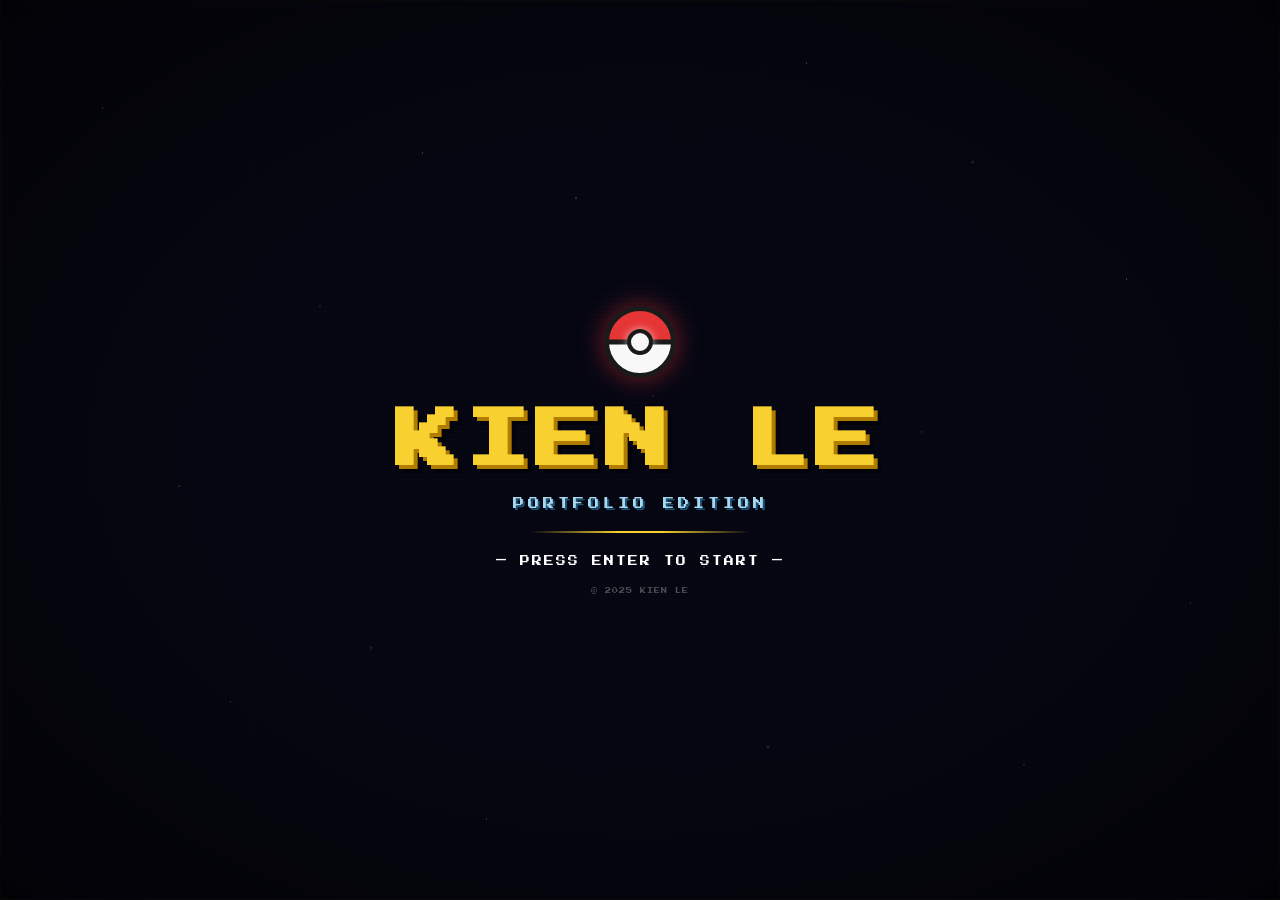
<file: index.html>
<!DOCTYPE html>
<html lang="en">
<head>
  <meta charset="UTF-8" />
  <meta name="viewport" content="width=device-width, initial-scale=1.0" />
  <title>Kien Le | Portfolio</title>
  <link rel="stylesheet" href="style.css" />
  <link rel="stylesheet" href="css/game.css" />
  <link rel="stylesheet" href="css/title-screen.css" />
  <link href="https://fonts.googleapis.com/css2?family=Press+Start+2P&display=swap" rel="stylesheet">
</head>
<body class="game">

  <!-- Pokémon-style title screen -->
  <div id="title-screen">
    <div class="ts-bg"></div>
    <div class="ts-content">
      <div class="ts-pokeball"></div>
      <div class="ts-logo">
        <h1 class="ts-name">KIEN LE</h1>
        <p class="ts-edition">PORTFOLIO EDITION</p>
      </div>
      <div class="ts-divider"></div>
      <p class="ts-prompt">— PRESS ENTER TO START —</p>
      <p class="ts-copyright">© 2025 KIEN LE</p>
    </div>
    <div class="ts-flash"></div>
  </div>

  <div id="game-viewport">

    <!-- Tilemap background -->
    <canvas id="map-canvas"></canvas>

    <!-- Sprites: NPCs + player rendered on top of canvas -->
    <div id="sprites-layer">
      <div id="npc-nurse-joy" class="npc" title="Nurse Joy">NJ</div>
      <div id="player" class="player" data-facing="down"></div>
    </div>

    <!-- Dialogue box (Phase 2) -->
    <div id="dialogue-box" class="overlay hidden">
      <p id="dialogue-text"></p>
      <span class="dialogue-continue">▼</span>
    </div>

    <!-- PC overlay (Phase 3) -->
    <div id="pc-overlay" class="overlay hidden"></div>

    <!-- Trainer Card overlay (Phase 4) -->
    <div id="trainer-card-overlay" class="overlay hidden"></div>

    <!-- Scene flash for transitions -->
    <div id="scene-flash"></div>

    <!-- Controls hint -->
    <div id="controls-hint">
      <p>ARROWS / WASD — Move</p>
      <p>Z / ENTER — Interact</p>
      <button id="mute-btn">♪</button>
    </div>

  </div>

  <script type="module">
    import { startGame } from './js/game-engine.js';
    startGame();
  </script>
</body>
</html>
</file>
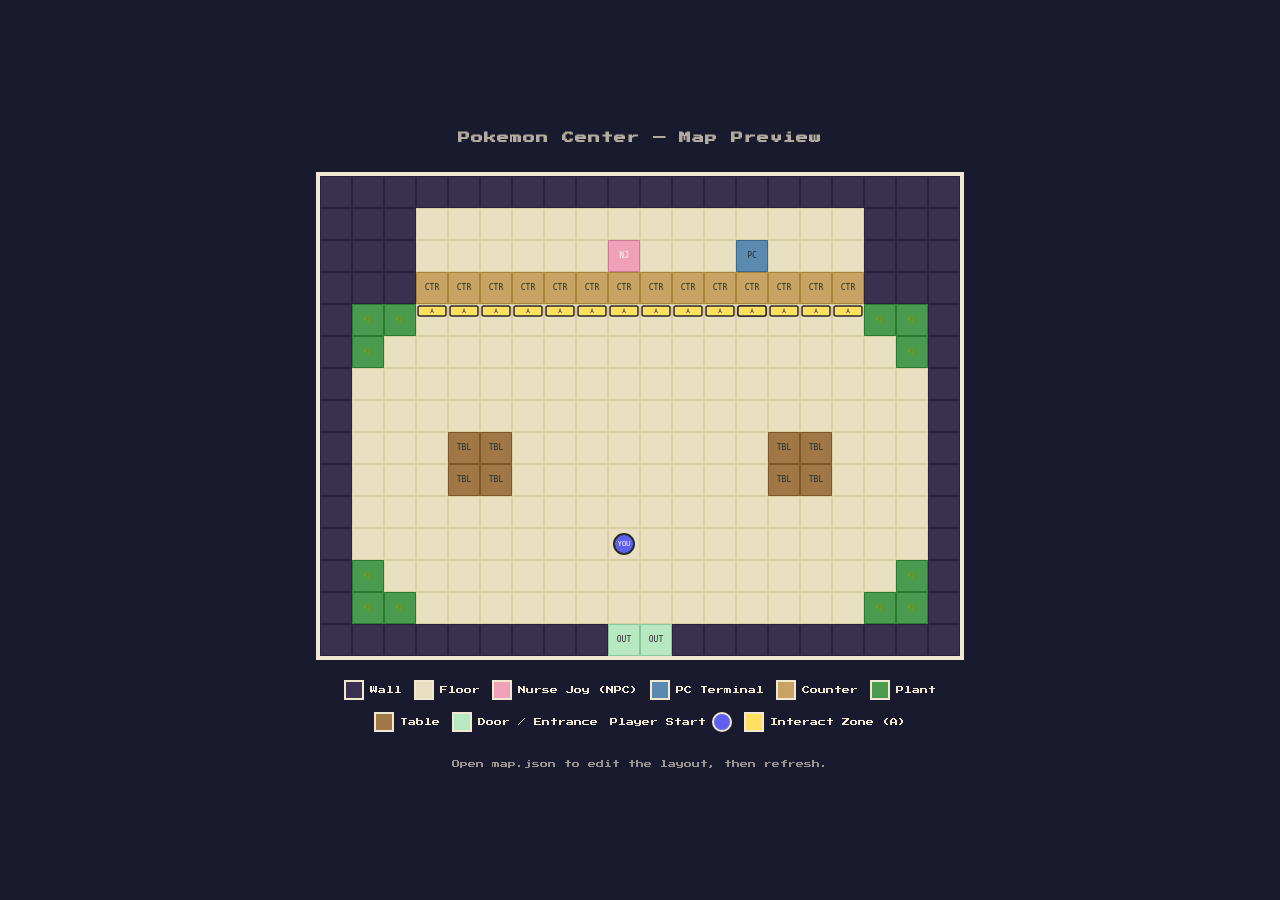
<file: map-preview.html>
<!DOCTYPE html>
<html lang="en">
<head>
  <meta charset="UTF-8" />
  <title>Map Preview</title>
  <link href="https://fonts.googleapis.com/css2?family=Press+Start+2P&display=swap" rel="stylesheet">
  <style>
    body {
      background: #1a1a2e;
      display: flex;
      flex-direction: column;
      align-items: center;
      justify-content: center;
      min-height: 100vh;
      margin: 0;
      font-family: 'Press Start 2P', monospace;
      color: #f0e8d0;
      gap: 20px;
    }
    h1 { font-size: 0.75rem; letter-spacing: 1px; opacity: 0.7; }
    canvas {
      border: 4px solid #f0e8d0;
      image-rendering: pixelated;
    }
    .legend {
      display: flex;
      flex-wrap: wrap;
      gap: 12px;
      max-width: 660px;
      justify-content: center;
    }
    .legend-item {
      display: flex;
      align-items: center;
      gap: 6px;
      font-size: 0.5rem;
    }
    .legend-swatch {
      width: 16px;
      height: 16px;
      border: 2px solid #f0e8d0;
      flex-shrink: 0;
    }
    p { font-size: 0.5rem; opacity: 0.6; }
  </style>
</head>
<body>
  <h1>Pokemon Center — Map Preview</h1>
  <canvas id="map" width="640" height="480"></canvas>
  <div class="legend" id="legend"></div>
  <p>Open map.json to edit the layout, then refresh.</p>

  <script>
    const TILE_SIZE = 32;

    const TILE_COLORS = {
      0: { fill: '#3a3050', stroke: '#2a2040', label: 'Wall' },
      1: { fill: '#e8dfc0', stroke: '#d8cfa8', label: 'Floor' },
      2: { fill: '#c8a464', stroke: '#a8843c', label: 'Counter' },
      3: { fill: '#5a8ab0', stroke: '#3a6a90', label: 'PC Terminal' },
      4: { fill: '#b8e8c0', stroke: '#88c898', label: 'Door / Entrance' },
      5: { fill: '#4a9a50', stroke: '#2a7a30', label: 'Plant' },
      6: { fill: '#a07848', stroke: '#805828', label: 'Table' },
      7: { fill: '#f0a0b8', stroke: '#d07898', label: 'Nurse Joy (NPC)' },
      8: { fill: '#e04060', stroke: '#c02040', label: 'Healing Machine' },
    };

    // Draw a simple pixel-art style label inside a tile
    function drawTileLabel(ctx, x, y, label, color) {
      ctx.save();
      ctx.font = '8px monospace';
      ctx.fillStyle = color;
      ctx.textAlign = 'center';
      ctx.textBaseline = 'middle';
      ctx.fillText(label, x + TILE_SIZE / 2, y + TILE_SIZE / 2);
      ctx.restore();
    }

    // Draw interaction zone indicator
    function drawInteractBadge(ctx, col, row, text) {
      const x = col * TILE_SIZE;
      const y = row * TILE_SIZE;
      ctx.save();
      ctx.fillStyle = '#ffe060';
      ctx.strokeStyle = '#2a2a2a';
      ctx.lineWidth = 1.5;
      ctx.beginPath();
      ctx.roundRect(x + 2, y + 2, TILE_SIZE - 4, 10, 2);
      ctx.fill();
      ctx.stroke();
      ctx.font = '6px monospace';
      ctx.fillStyle = '#2a2a2a';
      ctx.textAlign = 'center';
      ctx.textBaseline = 'middle';
      ctx.fillText(text, x + TILE_SIZE / 2, y + 7);
      ctx.restore();
    }

    fetch('js/data/map.json')
      .then(r => r.json())
      .then(map => {
        const canvas = document.getElementById('map');
        const ctx = canvas.getContext('2d');
        canvas.width = map.width * TILE_SIZE;
        canvas.height = map.height * TILE_SIZE;

        // Draw tiles
        for (let row = 0; row < map.height; row++) {
          for (let col = 0; col < map.width; col++) {
            const type = map.tiles[row][col];
            const tile = TILE_COLORS[type];
            const x = col * TILE_SIZE;
            const y = row * TILE_SIZE;

            ctx.fillStyle = tile.fill;
            ctx.fillRect(x, y, TILE_SIZE, TILE_SIZE);

            // Grid lines
            ctx.strokeStyle = tile.stroke;
            ctx.lineWidth = 1;
            ctx.strokeRect(x + 0.5, y + 0.5, TILE_SIZE - 1, TILE_SIZE - 1);

            // Labels for special tiles
            const labels = { 2:'CTR', 3:'PC', 4:'OUT', 5:'🌿', 6:'TBL', 7:'NJ', 8:'HEAL' };
            if (labels[type]) {
              drawTileLabel(ctx, x, y, labels[type], type === 7 || type === 8 ? '#fff' : '#2a2a2a');
            }
          }
        }

        // Draw player start
        const ps = map.playerStart;
        ctx.save();
        ctx.fillStyle = '#6060f0';
        ctx.strokeStyle = '#2a2a2a';
        ctx.lineWidth = 2;
        const px = ps.col * TILE_SIZE + TILE_SIZE / 2;
        const py = ps.row * TILE_SIZE + TILE_SIZE / 2;
        ctx.beginPath();
        ctx.arc(px, py, 10, 0, Math.PI * 2);
        ctx.fill();
        ctx.stroke();
        ctx.font = '7px monospace';
        ctx.fillStyle = '#fff';
        ctx.textAlign = 'center';
        ctx.textBaseline = 'middle';
        ctx.fillText('YOU', px, py);
        ctx.restore();

        // Draw interaction zone hints
        const zones = map.interactionZones;
        zones.forEach(zone => {
          if (zone.id === 'nurseJoy') {
            for (let c = zone.triggerColMin; c <= zone.triggerColMax; c++) {
              drawInteractBadge(ctx, c, zone.triggerRow, 'A');
            }
          } else if (zone.id === 'pc') {
            drawInteractBadge(ctx, zone.triggerCol, zone.triggerRow, 'A');
          }
        });

        // Build legend
        const legend = document.getElementById('legend');
        const seen = new Set();
        for (let row = 0; row < map.height; row++) {
          for (let col = 0; col < map.width; col++) {
            const t = map.tiles[row][col];
            if (!seen.has(t)) {
              seen.add(t);
              const item = document.createElement('div');
              item.className = 'legend-item';
              const swatch = document.createElement('div');
              swatch.className = 'legend-swatch';
              swatch.style.background = TILE_COLORS[t].fill;
              item.appendChild(swatch);
              item.appendChild(document.createTextNode(TILE_COLORS[t].label));
              legend.appendChild(item);
            }
          }
        }
        // Player start legend
        const playerItem = document.createElement('div');
        playerItem.className = 'legend-item';
        const ps2 = document.createElement('div');
        ps2.className = 'legend-swatch';
        ps2.style.background = '#6060f0';
        ps2.style.borderRadius = '50%';
        playerItem.appendChild(ps2);
        playerItem.appendChild(document.createTextNode('Player Start'));
        legend.appendChild(playerItem);
        const aItem = document.createElement('div');
        aItem.className = 'legend-item';
        const aS = document.createElement('div');
        aS.className = 'legend-swatch';
        aS.style.background = '#ffe060';
        playerItem.appendChild(ps2);
        aItem.appendChild(aS);
        aItem.appendChild(document.createTextNode('Interact Zone (A)'));
        legend.appendChild(aItem);
      });
  </script>
</body>
</html>
</file>
<file: style.css>
/* ==========================================================
   ======  GLOBAL VARIABLES & RESETS  ======
   ========================================================== */

:root {
  --ink: #2b2b2b;
  --cream: #f4e9d3;
  --cream-dark: #e2d6bd;
  --ui-blue: #5e81ac;
  --ui-blue-dark: #3e5f86;
  --ui-blue-xdark: #2c4566;
  --slot-green: #b7d99b;
  --slot-green-dark: #7fb06c;
  --bevel: #2a2a2a;
  --shadow: 0 3px 0 var(--bevel), 0 4px 0 #00000033;
}
/* ====== Global Font Setup ====== */
body, button, input, a, h1, h2, h3, h4, p, span {
  font-family: 'Press Start 2P', monospace;
  font-size: 0.8rem;
  letter-spacing: 0.5px;
}

* {
  box-sizing: border-box;
}

body {
  margin: 0;
  padding: 0;
  font-family: 'Press Start 2P', monospace;
  color: var(--ink);
  background-color: var(--cream);
}

.image-pixelated {
  image-rendering: pixelated;
}

/* ==========================================================
   ======  HOMEPAGE (index.html)  ======
   ========================================================== */

body.home {
  height: 100vh;
  background: url('assets/images/pokemon-center.png') center/cover no-repeat;
  display: flex;
  flex-direction: column;
  align-items: center;
  justify-content: center;
}

body.home::before {
  content: "";
  position: fixed;
  inset: 0;
  background: rgba(255, 255, 255, 0.08);
  z-index: -1;
}

/* Header + intro box */
.home header {
  text-align: center;
  background: rgba(255, 255, 255, 0.4);
  border: 4px solid var(--ink);
  border-radius: 12px;
  padding: 20px 30px;
  box-shadow: var(--shadow);
}

.home header h1 {
  font-size: 1rem;
  margin-bottom: 10px;
}

.home main {
  text-align: center;
  background: rgba(255, 255, 255, 0.5);
  border: 4px solid var(--ink);
  border-radius: 12px;
  padding: 20px 30px;
  width: min(90%, 600px);
  box-shadow: var(--shadow);
}

.home a {
  display: inline-block;
  margin-top: 20px;
  background: linear-gradient(#ffffff, #dfd8c7);
  border: 4px solid var(--ink);
  border-radius: 10px;
  padding: 10px 14px;
  text-decoration: none;
  color: var(--ink);
  box-shadow: var(--shadow);
  font-size: 0.8rem;
}
.home a:hover {
  filter: brightness(0.95);
  transform: translateY(1px);
}

/* ==========================================================
   ======  PROJECT PC SCREEN (project.html)  ======
   ========================================================== */

/* monitor container from earlier */
.monitor {
  border: 6px solid var(--ink);
  background: #b8d2f0;
  padding: 12px;
  aspect-ratio: 4/3;
  display: flex;
  flex-direction: column;
  gap: 10px;
}

/* main two-column PC layout (left card + right box) */
.pc-screen {
  display: grid;
  grid-template-columns: 320px 1fr;
  gap: 12px;
  height: 100%;
}

/* ===== Left: Project Card (replaces Pokémon panel) ===== */
.project-card {
  background: linear-gradient(#f9f1df, #efe2c6);
  border: 4px solid var(--ink);
  border-radius: 10px;
  padding: 12px;
  display: grid;
  grid-template-rows: auto 1fr auto auto auto auto;
  gap: 10px;
  box-shadow: var(--shadow);
  font-family: 'Press Start 2P', monospace;
  color: var(--ink);
}

/* title row */
.project-card__name {
  display: flex;
  align-items: center;
  justify-content: space-between;
  background: var(--cream);
  border: 3px solid var(--ink);
  border-radius: 8px;
  padding: 8px 10px;
  font-size: 0.85rem;
}

/* sprite placeholder */
.project-card__sprite {
  background: var(--cream-dark);
  border: 3px solid var(--ink);
  border-radius: 8px;
  height: 160px;
  display: flex;
  align-items: center;
  justify-content: center;
}
.project-card__sprite span {
  opacity: 0.6;
  font-size: 0.65rem;
}

/* LV row (commits) */
.project-card__lv {
  background: var(--cream);
  border: 3px solid var(--ink);
  border-radius: 8px;
  padding: 8px 10px;
  font-size: 0.75rem;
}

/* languages = type chips */
.langs {
  display: flex;
  flex-wrap: wrap;
  gap: 6px;
  padding: 6px 0;
}
.lang-chip {
  background: #d9d1f6;
  border: 3px solid var(--ink);
  border-radius: 8px;
  padding: 4px 8px;
  font-size: 0.65rem;
  line-height: 1;
  box-shadow: var(--shadow);
}

/* ability/description */
.project-card__ability {
  background: var(--cream);
  border: 3px solid var(--ink);
  border-radius: 8px;
  padding: 10px;
  font-size: 0.65rem;
  min-height: 64px;
}

/* link button */
.btn {
  display: inline-block;
  background: #efeadf;
  border: 4px solid var(--ink);
  border-radius: 10px;
  padding: 10px 12px;
  font-family: 'Press Start 2P', monospace;
  font-size: 0.7rem;
  text-decoration: none;
  color: var(--ink);
  box-shadow: var(--shadow);
}
.btn:hover {
  filter: brightness(0.95);
  transform: translateY(1px);
}

/* ===== Right: Box grid with header & arrows ===== */
.box {
  background: linear-gradient(#a9c5e7, #7aa5d6);
  border: 4px solid var(--ink);
  border-radius: 12px;
  padding: 12px;
  display: flex;
  flex-direction: column;
  gap: 10px;
  box-shadow: var(--shadow);
}

/* box header like “Box 1” with arrows */
.box__header {
  display: grid;
  grid-template-columns: 36px 1fr 36px;
  align-items: center;
  gap: 8px;
}
.arrow {
  width: 36px;
  height: 36px;
  border: 4px solid var(--ink);
  border-radius: 10px;
  background: linear-gradient(#ffffff, #d9e6f6);
  box-shadow: var(--shadow);
  display: grid;
  place-items: center;
  cursor: default;
  font-weight: bold;
}
.box__title {
  background: linear-gradient(#ffffff, #d9e6f6);
  border: 4px solid var(--ink);
  border-radius: 10px;
  height: 36px;
  display: grid;
  place-items: center;
  font-family: 'Press Start 2P', monospace;
  font-size: 0.8rem;
  box-shadow: var(--shadow);
}

/* “grass” grid */
.box__grid {
  flex: 1;
  border: 4px solid var(--ink);
  border-radius: 12px;
  padding: 10px;
  background:
    linear-gradient(90deg, transparent 23px, #88c07a 24px, transparent 25px) 0 0/44px 44px,
    linear-gradient(transparent 23px, #88c07a 24px, transparent 25px) 0 0/44px 44px,
    linear-gradient(#cdeab5, #addf8f);
}

/* 6 x 5 slots, adjustable */
.slot-grid {
  display: grid;
  grid-template-columns: repeat(6, 44px);
  grid-auto-rows: 44px;
  gap: 10px;
  justify-content: flex-start;
}
.slot {
  width: 44px;
  height: 44px;
  border: 3px solid var(--ink);
  border-radius: 8px;
  background: #f6f1e7;
  box-shadow: 0 2px 0 var(--bevel);
}

/* ===== Bottom action buttons ===== */
.pc-actions {
  margin-top: 6px;
  display: flex;
  gap: 12px;
  justify-content: flex-end;
}
.pc-btn {
  min-width: 160px;
  height: 48px;
  display: grid;
  place-items: center;
  background: linear-gradient(#ffffff, #dfd8c7);
  border: 5px solid var(--ink);
  border-radius: 12px;
  font-family: 'Press Start 2P', monospace;
  font-size: 0.85rem;
  box-shadow: var(--shadow);
  text-decoration: none;
  color: var(--ink);
}

/* ===== Responsive ===== */
@media (max-width: 840px) {
  .pc-screen {
    grid-template-columns: 1fr;
  }
  .project-card {
    order: 2;
  }
  .box {
    order: 1;
  }
  .slot-grid {
    grid-template-columns: repeat(5, 44px);
  }
}
@media (max-width: 520px) {
  .slot-grid {
    grid-template-columns: repeat(4, 44px);
  }
  .pc-btn {
    min-width: 120px;
    font-size: 0.7rem;
    height: 44px;
  }
}
</file>
<file: css/game.css>
/* ==========================================================
   GAME VIEWPORT
   ========================================================== */

body.game {
  margin: 0;
  padding: 0;
  background: #1a1a2e;
  display: flex;
  align-items: center;
  justify-content: center;
  min-height: 100vh;
  overflow: hidden;
}

#game-viewport {
  position: relative;
  width: 640px;
  height: 480px;
  overflow: hidden;
  border: 4px solid #f0e8d0;
  box-shadow: 0 0 60px rgba(0, 0, 0, 0.9);
  transform-origin: center center;
  transform: scale(var(--viewport-scale, 1));
}

#map-canvas {
  position: absolute;
  top: 0;
  left: 0;
  image-rendering: pixelated;
  z-index: 0;
}

/* ==========================================================
   SPRITES LAYER
   ========================================================== */

#sprites-layer {
  position: absolute;
  top: 0;
  left: 0;
  width: 100%;
  height: 100%;
  z-index: 1;
  pointer-events: none;
}

/* Player placeholder (32x32 tile, 28x28 sprite with 2px margin) */
.player {
  position: absolute;
  width: 28px;
  height: 28px;
  margin: 2px;
  background: #4a60e0;
  border: 2px solid #2a40b0;
  border-radius: 3px;
  image-rendering: pixelated;
  z-index: 2;
  display: flex;
  align-items: center;
  justify-content: center;
}

/* Direction arrow — hidden when pixel sprite is active */
.player::after {
  content: '▲';
  font-size: 9px;
  color: #fff;
  font-family: monospace;
  line-height: 1;
}
.player[data-facing="down"]::after  { content: '▼'; }
.player[data-facing="left"]::after  { content: '◄'; }
.player[data-facing="right"]::after { content: '►'; }
.player[data-facing="up"]::after    { content: '▲'; }

.player.has-sprite::after,
.npc.has-sprite::after { display: none; }

/* Pixel sprite background */
.player.has-sprite,
.npc.has-sprite {
  background-color: transparent;
  background-size: cover;
  background-repeat: no-repeat;
  border: none;
  border-radius: 0;
  image-rendering: pixelated;
}

/* Flip sprite horizontally when facing left */
.player[data-facing="left"] {
  transform: scaleX(-1);
}

/* Walk bob animation */
.player.is-walking {
  animation: player-walk-bob 0.2s steps(2) infinite;
}
@keyframes player-walk-bob {
  0%   { margin-top: 2px; }
  100% { margin-top: 0px; }
}

/* NPC placeholder */
.npc {
  position: absolute;
  width: 28px;
  height: 28px;
  margin: 2px;
  border-radius: 3px;
  image-rendering: pixelated;
  z-index: 1;
  display: flex;
  align-items: center;
  justify-content: center;
  font-family: monospace;
  font-size: 7px;
  color: #fff;
}

#npc-nurse-joy {
  background: #e888a8;
  border: 2px solid #b85878;
}

/* ==========================================================
   OVERLAYS (shared)
   ========================================================== */

.overlay {
  position: absolute;
  z-index: 20;
}

.hidden {
  display: none !important;
}

/* Dialogue box — bottom of viewport, Pokemon style */
#dialogue-box {
  bottom: 0;
  left: 0;
  right: 0;
  min-height: 110px;
  background: #f0e8d0;
  border-top: 4px solid #2b2b2b;
  padding: 16px 20px 12px;
  display: flex;
  flex-direction: column;
  justify-content: space-between;
}

#dialogue-text {
  margin: 0;
  font-family: 'Press Start 2P', monospace;
  font-size: 0.65rem;
  color: #2b2b2b;
  line-height: 1.8;
}

.dialogue-continue {
  align-self: flex-end;
  font-size: 0.6rem;
  color: #2b2b2b;
  animation: blink 0.8s step-end infinite;
}

@keyframes blink {
  50% { opacity: 0; }
}

/* ==========================================================
   PC OVERLAY (Phase 3) — Pokémon box-style project showcase
   ========================================================== */

#pc-overlay {
  top: 0;
  left: 0;
  width: 100%;
  height: 100%;
  background: rgba(8, 6, 16, 0.9);
  display: flex;
  align-items: center;
  justify-content: center;
}

.pco-window {
  width: 608px;
  height: 430px;
  background: linear-gradient(#a9c5e7, #7aa5d6);
  border: 4px solid #2b2b2b;
  display: flex;
  flex-direction: column;
  font-family: 'Press Start 2P', monospace;
  box-shadow: 0 8px 0 rgba(0, 0, 0, 0.5);
}

/* Header */
.pco-header {
  background: linear-gradient(#ffffff, #dfd8c7);
  border-bottom: 4px solid #2b2b2b;
  padding: 0 12px;
  display: flex;
  align-items: center;
  justify-content: space-between;
  height: 44px;
  flex-shrink: 0;
}

.pco-box-nav {
  display: flex;
  align-items: center;
  gap: 8px;
}

.pco-arrow {
  width: 28px;
  height: 28px;
  background: linear-gradient(#ffffff, #dfd8c7);
  border: 3px solid #2b2b2b;
  border-radius: 6px;
  font-family: monospace;
  font-size: 0.75rem;
  cursor: pointer;
  display: grid;
  place-items: center;
  box-shadow: 0 2px 0 #2a2a2a;
}

.pco-box-title {
  font-size: 0.55rem;
  letter-spacing: 1px;
  color: #2b2b2b;
}

.pco-close-btn {
  background: #c03030;
  border: 3px solid #2b2b2b;
  border-radius: 6px;
  color: #fff;
  font-family: 'Press Start 2P', monospace;
  font-size: 0.38rem;
  padding: 5px 10px;
  cursor: pointer;
  box-shadow: 0 2px 0 #2a2a2a;
}

/* Body */
.pco-body {
  display: flex;
  flex: 1;
  overflow: hidden;
}

/* Left: grass grid panel */
.pco-grid-panel {
  width: 262px;
  flex-shrink: 0;
  background:
    linear-gradient(90deg, transparent 23px, #88c07a 24px, transparent 25px) 0 0 / 44px 44px,
    linear-gradient(transparent 23px, #88c07a 24px, transparent 25px) 0 0 / 44px 44px,
    linear-gradient(#cdeab5, #addf8f);
  border-right: 4px solid #2b2b2b;
  padding: 14px;
  display: flex;
  align-items: center;
  justify-content: center;
}

.pco-slot-grid {
  display: grid;
  grid-template-columns: repeat(5, 1fr);
  gap: 8px;
  width: 100%;
}

.pco-slot {
  aspect-ratio: 1;
  border: 3px solid #2b2b2b;
  border-radius: 8px;
  background: #f6f1e7;
  box-shadow: 0 2px 0 #2a2a2a;
  cursor: pointer;
  display: flex;
  align-items: center;
  justify-content: center;
  position: relative;
  transition: transform 0.08s;
}

.pco-slot:hover {
  filter: brightness(0.95);
}

.pco-slot--selected {
  transform: scale(1.1);
  box-shadow: 0 2px 0 #2a2a2a, 0 0 0 3px #ffe060;
  outline: 2px solid #ffe060;
  outline-offset: 1px;
  z-index: 1;
}

.pco-slot-id {
  font-size: 0.28rem;
  color: #2b2b2b;
  opacity: 0.7;
  position: absolute;
  bottom: 2px;
  right: 3px;
}

/* Right: project card panel */
.pco-card-panel {
  flex: 1;
  background: linear-gradient(#f9f1df, #efe2c6);
  padding: 12px;
  overflow-y: auto;
}

.pco-card {
  display: flex;
  flex-direction: column;
  gap: 7px;
  height: 100%;
}

.pco-card--empty {
  align-items: center;
  justify-content: center;
  opacity: 0.45;
}

.pco-empty-label {
  font-size: 0.48rem;
  color: #2b2b2b;
  margin: 0;
}

.pco-empty-hint {
  font-size: 0.33rem;
  color: #555;
  margin: 6px 0 0;
}

.pco-card-header {
  display: flex;
  justify-content: space-between;
  align-items: center;
  background: #f4e9d3;
  border: 3px solid #2b2b2b;
  border-radius: 8px;
  padding: 6px 8px;
  box-shadow: 0 2px 0 #2a2a2a;
}

.pco-card-name { font-size: 0.4rem;  color: #2b2b2b; }
.pco-card-id   { font-size: 0.36rem; color: #888; }

.pco-card-sprite {
  border: 3px solid #2b2b2b;
  border-radius: 8px;
  height: 72px;
  display: flex;
  align-items: center;
  justify-content: center;
  box-shadow: 0 2px 0 #2a2a2a;
}

.pco-sprite-placeholder {
  font-size: 2rem;
  opacity: 0.6;
}

.pco-card-lv {
  background: #f4e9d3;
  border: 3px solid #2b2b2b;
  border-radius: 8px;
  padding: 4px 8px;
  font-size: 0.36rem;
  color: #2b2b2b;
  box-shadow: 0 2px 0 #2a2a2a;
}

.pco-card-langs {
  display: flex;
  flex-wrap: wrap;
  gap: 4px;
}

.pco-chip {
  background: #d9d1f6;
  border: 3px solid #2b2b2b;
  border-radius: 6px;
  padding: 3px 7px;
  font-size: 0.3rem;
  color: #2b2b2b;
  box-shadow: 0 2px 0 #2a2a2a;
}

.pco-card-desc {
  background: #f4e9d3;
  border: 3px solid #2b2b2b;
  border-radius: 8px;
  padding: 7px 8px;
  font-size: 0.31rem;
  color: #2b2b2b;
  line-height: 2.2;
  flex: 1;
  box-shadow: 0 2px 0 #2a2a2a;
}

.pco-github-btn {
  display: block;
  text-align: center;
  background: linear-gradient(#ffffff, #dfd8c7);
  border: 3px solid #2b2b2b;
  border-radius: 8px;
  padding: 7px;
  font-family: 'Press Start 2P', monospace;
  font-size: 0.35rem;
  color: #2b2b2b;
  text-decoration: none;
  box-shadow: 0 2px 0 #2a2a2a;
  cursor: pointer;
}

.pco-github-btn--disabled {
  opacity: 0.35;
  cursor: default;
}

/* Footer */
.pco-footer {
  background: linear-gradient(#ffffff, #dfd8c7);
  border-top: 4px solid #2b2b2b;
  padding: 0 16px;
  display: flex;
  justify-content: center;
  gap: 28px;
  height: 32px;
  align-items: center;
  flex-shrink: 0;
}

.pco-footer span {
  font-size: 0.31rem;
  color: #2b2b2b;
  opacity: 0.65;
}

/* ==========================================================
   TRAINER CARD (Phase 4) — About Me
   ========================================================== */

#trainer-card-overlay {
  top: 0;
  left: 0;
  width: 100%;
  height: 100%;
  background: rgba(8, 6, 16, 0.92);
  display: flex;
  align-items: center;
  justify-content: center;
}

.tc-window {
  width: 580px;
  height: 400px;
  background: linear-gradient(135deg, #1a1a3e 0%, #2e1a5a 50%, #1a2e3e 100%);
  border: 4px solid #f0e8d0;
  display: flex;
  flex-direction: column;
  font-family: 'Press Start 2P', monospace;
  box-shadow: 0 8px 0 rgba(0,0,0,0.5), inset 0 0 60px rgba(120,60,200,0.15);
  position: relative;
  overflow: hidden;
}

/* Subtle diagonal stripe watermark */
.tc-window::before {
  content: '';
  position: absolute;
  inset: 0;
  background: repeating-linear-gradient(
    -45deg,
    transparent,
    transparent 18px,
    rgba(255,255,255,0.015) 18px,
    rgba(255,255,255,0.015) 19px
  );
  pointer-events: none;
}

/* Header */
.tc-header {
  background: linear-gradient(90deg, #3a1a7e, #5a2aae, #3a1a7e);
  border-bottom: 4px solid #f0e8d0;
  padding: 0 12px;
  display: flex;
  align-items: center;
  justify-content: space-between;
  height: 40px;
  flex-shrink: 0;
}

.tc-title {
  font-size: 0.55rem;
  color: #f0e8d0;
  letter-spacing: 2px;
  text-shadow: 0 0 10px rgba(200,160,255,0.8);
}

.tc-close-btn {
  background: transparent;
  border: 2px solid rgba(240,232,208,0.5);
  border-radius: 6px;
  color: #f0e8d0;
  font-family: 'Press Start 2P', monospace;
  font-size: 0.35rem;
  padding: 4px 8px;
  cursor: pointer;
  opacity: 0.8;
}

.tc-close-btn:hover { opacity: 1; }

/* Body */
.tc-body {
  display: flex;
  flex: 1;
  padding: 14px 16px;
  gap: 16px;
  overflow: hidden;
}

/* Left: portrait + bio */
.tc-portrait-col {
  width: 170px;
  flex-shrink: 0;
  display: flex;
  flex-direction: column;
  gap: 10px;
}

.tc-portrait {
  flex: 1;
  border: 3px solid rgba(240,232,208,0.6);
  border-radius: 10px;
  background: linear-gradient(135deg, #2a1a4e, #1a2a4e);
  display: flex;
  flex-direction: column;
  align-items: center;
  justify-content: center;
  gap: 6px;
  box-shadow: inset 0 0 20px rgba(120,60,200,0.3);
}

.tc-portrait-star {
  font-size: 2.2rem;
  opacity: 0.7;
  filter: drop-shadow(0 0 8px rgba(200,160,255,0.8));
}

.tc-portrait-label {
  font-size: 0.3rem;
  color: rgba(240,232,208,0.5);
  letter-spacing: 2px;
}

.tc-bio-box {
  border: 3px solid rgba(240,232,208,0.3);
  border-radius: 8px;
  background: rgba(255,255,255,0.04);
  padding: 7px 8px;
  font-size: 0.28rem;
  color: rgba(220,210,240,0.85);
  line-height: 2.2;
}

/* Right: info rows + badges */
.tc-info-col {
  flex: 1;
  display: flex;
  flex-direction: column;
  gap: 10px;
  overflow: hidden;
}

.tc-info-rows {
  border: 3px solid rgba(240,232,208,0.3);
  border-radius: 8px;
  background: rgba(255,255,255,0.04);
  padding: 8px 10px;
  display: flex;
  flex-direction: column;
  gap: 5px;
}

.tc-row {
  display: flex;
  gap: 10px;
  align-items: baseline;
}

.tc-label {
  font-size: 0.3rem;
  color: rgba(200,160,255,0.8);
  width: 52px;
  flex-shrink: 0;
}

.tc-value {
  font-size: 0.33rem;
  color: #f0e8d0;
}

/* Badges */
.tc-badges-section {
  border: 3px solid rgba(240,232,208,0.3);
  border-radius: 8px;
  background: rgba(255,255,255,0.04);
  padding: 8px 10px;
  flex: 1;
}

.tc-badges-title {
  font-size: 0.3rem;
  color: rgba(200,160,255,0.8);
  margin: 0 0 7px;
  letter-spacing: 1px;
}

.tc-badges-grid {
  display: flex;
  flex-wrap: wrap;
  gap: 5px;
}

.tc-badge {
  border: 2px solid rgba(0,0,0,0.35);
  border-radius: 6px;
  padding: 3px 7px;
  font-size: 0.28rem;
  font-family: 'Press Start 2P', monospace;
  box-shadow: 0 2px 0 rgba(0,0,0,0.4);
}

/* Footer: contact links */
.tc-footer {
  border-top: 3px solid rgba(240,232,208,0.3);
  padding: 0 16px;
  display: flex;
  align-items: center;
  justify-content: center;
  gap: 16px;
  height: 38px;
  flex-shrink: 0;
}

.tc-link-btn {
  background: rgba(255,255,255,0.08);
  border: 2px solid rgba(240,232,208,0.45);
  border-radius: 6px;
  padding: 5px 10px;
  font-family: 'Press Start 2P', monospace;
  font-size: 0.3rem;
  color: #f0e8d0;
  text-decoration: none;
  cursor: pointer;
  white-space: nowrap;
}

.tc-link-btn:hover {
  background: rgba(255,255,255,0.14);
}

.tc-link-btn--disabled {
  opacity: 0.3;
  cursor: default;
}

/* ==========================================================
   SCENE FLASH (transition overlay)
   ========================================================== */

#scene-flash {
  position: absolute;
  inset: 0;
  background: white;
  opacity: 0;
  pointer-events: none;
  z-index: 50;
  transition: opacity 0.08s linear;
}
#scene-flash.flash-in  { opacity: 1; transition: opacity 0.08s linear; }
#scene-flash.flash-out { opacity: 0; transition: opacity 0.25s ease-out; }

/* ==========================================================
   CONTROLS HINT
   ========================================================== */

#controls-hint {
  position: absolute;
  bottom: 8px;
  right: 8px;
  background: rgba(0, 0, 0, 0.55);
  border: 2px solid rgba(240, 232, 208, 0.3);
  border-radius: 6px;
  padding: 8px 10px;
  z-index: 10;
}

#controls-hint p {
  margin: 2px 0;
  font-size: 0.38rem;
  color: rgba(240, 232, 208, 0.75);
  font-family: 'Press Start 2P', monospace;
}

#mute-btn {
  display: block;
  margin-top: 6px;
  background: none;
  border: none;
  font-size: 0.9rem;
  cursor: pointer;
  opacity: 0.7;
  padding: 0;
  line-height: 1;
}
#mute-btn:hover { opacity: 1; }
</file>
<file: css/title-screen.css>
/* ============================================================
   TITLE SCREEN — Pokémon-style intro overlay
   ============================================================ */

#title-screen {
  position: fixed;
  inset: 0;
  z-index: 9999;
  background: #070714;
  display: flex;
  align-items: center;
  justify-content: center;
  overflow: hidden;
  cursor: pointer;
}

/* Scanlines */
#title-screen::before {
  content: '';
  position: absolute;
  inset: 0;
  background: repeating-linear-gradient(
    0deg,
    transparent,
    transparent 2px,
    rgba(0, 0, 0, 0.15) 2px,
    rgba(0, 0, 0, 0.15) 4px
  );
  pointer-events: none;
  z-index: 2;
}

/* Vignette */
#title-screen::after {
  content: '';
  position: absolute;
  inset: 0;
  background: radial-gradient(
    ellipse at center,
    transparent 40%,
    rgba(0, 0, 0, 0.65) 100%
  );
  pointer-events: none;
  z-index: 3;
}

/* Starfield */
.ts-bg {
  position: absolute;
  inset: 0;
  z-index: 0;
  background-image:
    radial-gradient(1px 1px at  8% 12%, rgba(255,255,255,0.55) 0%, transparent 100%),
    radial-gradient(1px 1px at 18% 78%, rgba(255,255,255,0.40) 0%, transparent 100%),
    radial-gradient(1px 1px at 25% 34%, rgba(255,255,255,0.30) 0%, transparent 100%),
    radial-gradient(1px 1px at 38% 91%, rgba(255,255,255,0.45) 0%, transparent 100%),
    radial-gradient(1px 1px at 45% 22%, rgba(255,255,255,0.55) 0%, transparent 100%),
    radial-gradient(1px 1px at 55% 63%, rgba(255,255,255,0.35) 0%, transparent 100%),
    radial-gradient(1px 1px at 63%  7%, rgba(255,255,255,0.50) 0%, transparent 100%),
    radial-gradient(1px 1px at 72% 48%, rgba(255,255,255,0.30) 0%, transparent 100%),
    radial-gradient(1px 1px at 80% 85%, rgba(255,255,255,0.45) 0%, transparent 100%),
    radial-gradient(1px 1px at 88% 31%, rgba(255,255,255,0.55) 0%, transparent 100%),
    radial-gradient(1px 1px at 93% 67%, rgba(255,255,255,0.35) 0%, transparent 100%),
    radial-gradient(1px 1px at 14% 54%, rgba(255,255,255,0.40) 0%, transparent 100%),
    radial-gradient(1px 1px at 51% 44%, rgba(255,255,255,0.25) 0%, transparent 100%),
    radial-gradient(1px 1px at 33% 17%, rgba(255,255,255,0.50) 0%, transparent 100%),
    radial-gradient(2px 2px at 76% 18%, rgba(255,255,255,0.20) 0%, transparent 100%),
    radial-gradient(2px 2px at 29% 72%, rgba(255,255,255,0.15) 0%, transparent 100%),
    radial-gradient(2px 2px at 60% 83%, rgba(255,255,255,0.20) 0%, transparent 100%);
  animation: ts-stars-twinkle 4s ease-in-out infinite alternate;
}

@keyframes ts-stars-twinkle {
  from { opacity: 0.7; }
  to   { opacity: 1.0; }
}

/* ── Pokéball ────────────────────────────────────────────── */

.ts-pokeball {
  width: 72px;
  height: 72px;
  border-radius: 50%;
  background: linear-gradient(to bottom, #e63535 50%, #f8f8f8 50%);
  border: 5px solid #1a1a1a;
  position: relative;
  animation:
    ts-slide-in  0.7s cubic-bezier(0.22, 1, 0.36, 1) 0.1s both,
    ts-pb-float  2.4s ease-in-out 0.8s infinite;
  filter: drop-shadow(0 0 12px rgba(230, 53, 53, 0.5));
  flex-shrink: 0;
}

/* Center divider */
.ts-pokeball::before {
  content: '';
  position: absolute;
  top: 50%;
  left: -5px;
  right: -5px;
  height: 5px;
  background: #1a1a1a;
  transform: translateY(-50%);
}

/* Center button */
.ts-pokeball::after {
  content: '';
  position: absolute;
  top: 50%;
  left: 50%;
  width: 18px;
  height: 18px;
  background: #f8f8f8;
  border: 4px solid #1a1a1a;
  border-radius: 50%;
  transform: translate(-50%, -50%);
  box-shadow: 0 0 8px rgba(255,255,255,0.6);
}

@keyframes ts-pb-float {
  0%, 100% { transform: translateY(0)     rotate(-5deg); }
  50%       { transform: translateY(-14px) rotate(5deg);  }
}

/* ── Content ─────────────────────────────────────────────── */

.ts-content {
  position: relative;
  z-index: 4;
  display: flex;
  flex-direction: column;
  align-items: center;
  justify-content: center;
  gap: 1.4rem;
  text-align: center;
  padding: 2rem;
}

/* ── Logo group ──────────────────────────────────────────── */

.ts-logo {
  display: flex;
  flex-direction: column;
  align-items: center;
  gap: 0.9rem;
  opacity: 0;
  transform: translateY(-32px);
  animation: ts-slide-in 0.7s cubic-bezier(0.22, 1, 0.36, 1) 0.3s forwards;
}

@keyframes ts-slide-in {
  to {
    opacity: 1;
    transform: translateY(0);
  }
}

.ts-name {
  font-family: 'Press Start 2P', monospace;
  font-size: clamp(2rem, 5.5vw, 4rem);
  color: #f8d030;
  text-shadow:
    4px  4px 0 #b07d00,
    8px  8px 0 rgba(0, 0, 0, 0.45);
  margin: 0;
  letter-spacing: 6px;
  line-height: 1.3;
}

.ts-edition {
  font-family: 'Press Start 2P', monospace;
  font-size: clamp(0.45rem, 1.4vw, 0.7rem);
  color: #a8d8f0;
  text-shadow: 2px 2px 0 #1a5278;
  margin: 0;
  letter-spacing: 4px;
}

/* ── Divider ─────────────────────────────────────────────── */

.ts-divider {
  width: clamp(120px, 30vw, 220px);
  height: 2px;
  background: linear-gradient(90deg, transparent, #f8d030 40%, #f8d030 60%, transparent);
  opacity: 0;
  animation: ts-fade-in 0.5s ease-out 1.0s forwards;
}

/* ── Press Enter prompt ──────────────────────────────────── */

.ts-prompt {
  font-family: 'Press Start 2P', monospace;
  font-size: clamp(0.45rem, 1.3vw, 0.62rem);
  color: #ffffff;
  margin: 0;
  letter-spacing: 2px;
  opacity: 0;
  animation:
    ts-fade-in  0.4s ease-out   1.3s both,
    ts-blink    1.1s step-end   1.8s infinite;
}

@keyframes ts-fade-in {
  from { opacity: 0; }
  to   { opacity: 1; }
}

@keyframes ts-blink {
  0%, 100% { opacity: 1; }
  50%       { opacity: 0; }
}

/* ── Copyright ───────────────────────────────────────────── */

.ts-copyright {
  font-family: 'Press Start 2P', monospace;
  font-size: 0.38rem;
  color: rgba(255, 255, 255, 0.28);
  margin: 0;
  letter-spacing: 1px;
  opacity: 0;
  animation: ts-fade-in 0.4s ease-out 1.5s forwards;
}

/* ── Flash overlay ───────────────────────────────────────── */

.ts-flash {
  position: absolute;
  inset: 0;
  background: white;
  opacity: 0;
  pointer-events: none;
  z-index: 10;
  transition: opacity 0.07s linear;
}

.ts-flash.active {
  opacity: 1;
}

/* ── Exit transition ─────────────────────────────────────── */

#title-screen.ts-exit {
  opacity: 0;
  transition: opacity 0.45s ease-out;
  pointer-events: none;
}
</file>
